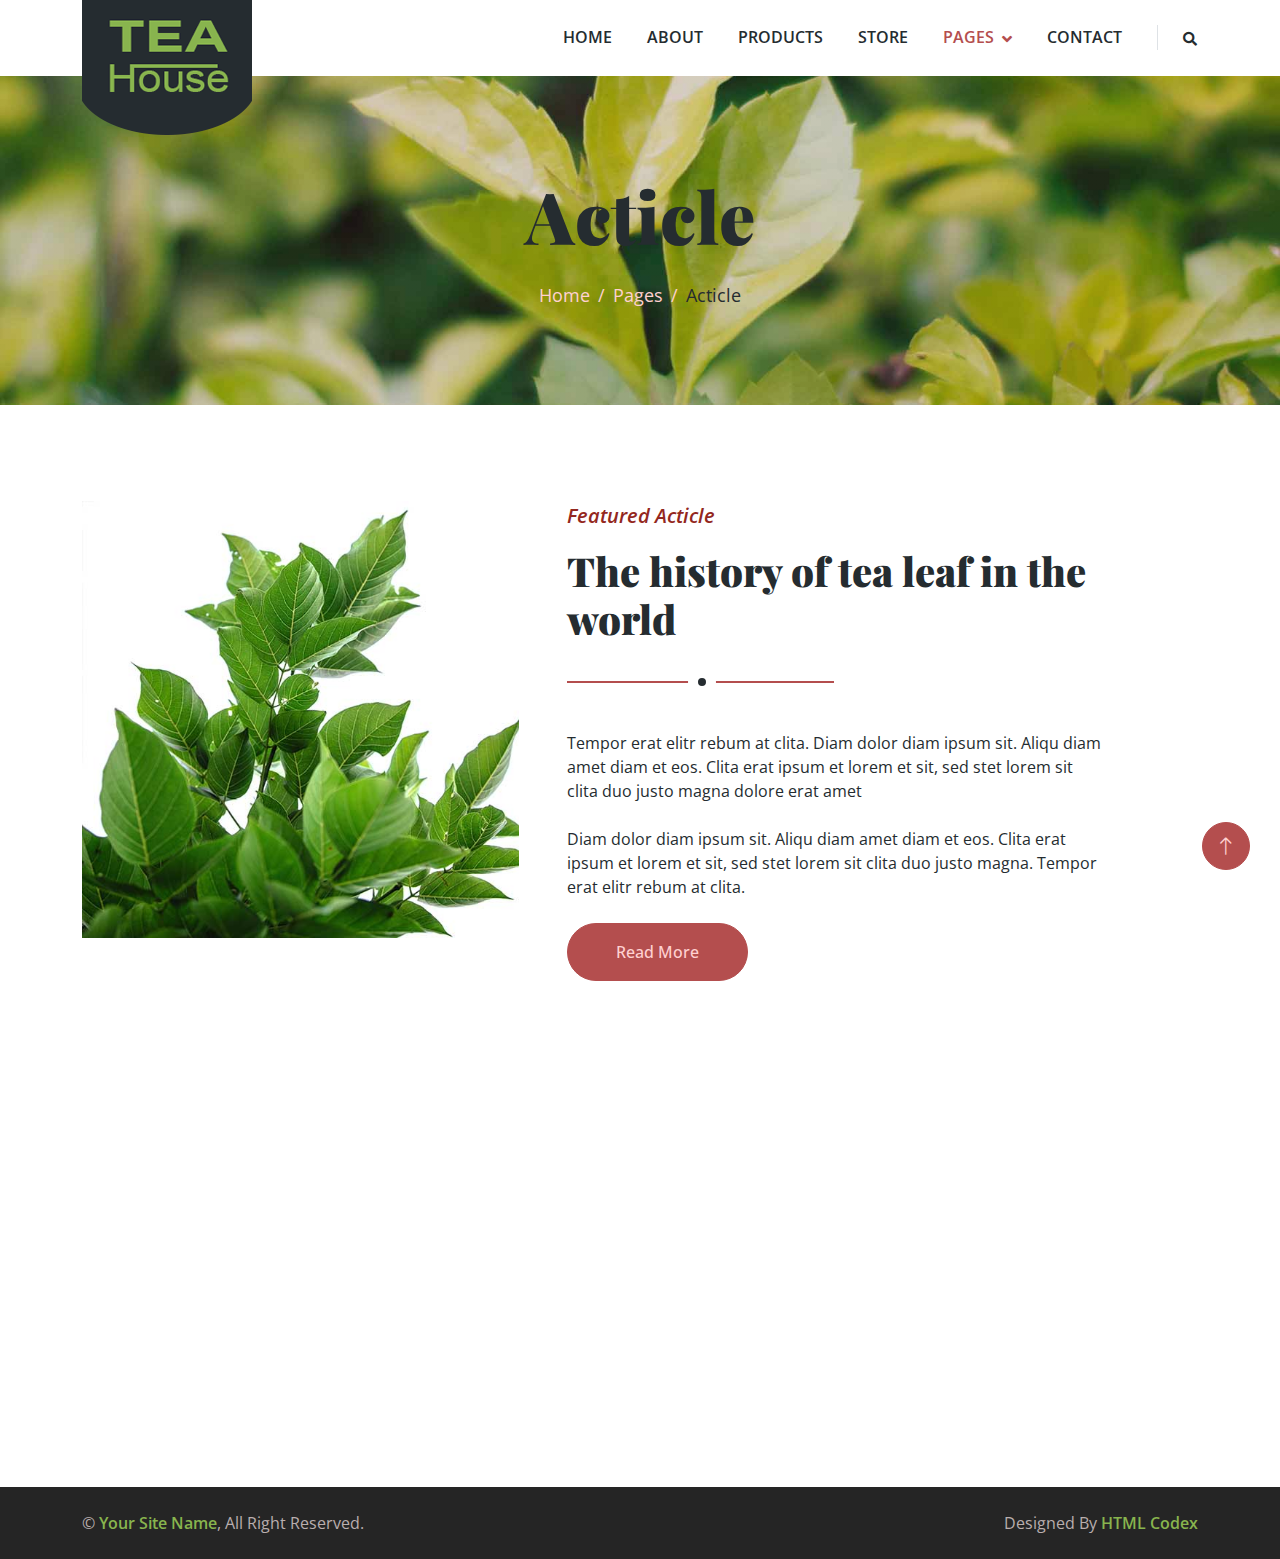
<file: blog.html>
<!DOCTYPE html>
<html lang="en">

<head>
    <meta charset="utf-8">
    <title>Tea House - Tea Shop Website Template</title>
    <meta content="width=device-width, initial-scale=1.0" name="viewport">
    <meta content="" name="keywords">
    <meta content="" name="description">

    <!-- Favicon -->
    <link href="img/favicon.ico" rel="icon">

    <!-- Google Web Fonts -->
    <link rel="preconnect" href="https://fonts.googleapis.com">
    <link rel="preconnect" href="https://fonts.gstatic.com" crossorigin>
    <link href="https://fonts.googleapis.com/css2?family=Open+Sans:wght@400;600&family=Playfair+Display:wght@700;900&display=swap" rel="stylesheet">

    <!-- Icon Font Stylesheet -->
    <link href="https://cdnjs.cloudflare.com/ajax/libs/font-awesome/5.10.0/css/all.min.css" rel="stylesheet">
    <link href="https://cdn.jsdelivr.net/npm/bootstrap-icons@1.4.1/font/bootstrap-icons.css" rel="stylesheet">

    <!-- Libraries Stylesheet -->
    <link href="lib/animate/animate.min.css" rel="stylesheet">
    <link href="lib/owlcarousel/assets/owl.carousel.min.css" rel="stylesheet">

    <!-- Customized Bootstrap Stylesheet -->
    <link href="css/bootstrap.min.css" rel="stylesheet">

    <!-- Template Stylesheet -->
    <link href="css/style.css" rel="stylesheet">
</head>

<body>
    <!-- Spinner Start -->
    <div id="spinner" class="show bg-white position-fixed translate-middle w-100 vh-100 top-50 start-50 d-flex align-items-center justify-content-center">
        <div class="spinner-border text-primary" role="status" style="width: 3rem; height: 3rem;"></div>
    </div>
    <!-- Spinner End -->

    
    <!-- Navbar Start -->
    <div class="container-fluid bg-white sticky-top">
        <div class="container">
            <nav class="navbar navbar-expand-lg bg-white navbar-light py-2 py-lg-0">
                <a href="index.html" class="navbar-brand">
                    <img class="img-fluid" src="img/logo.png" alt="Logo">
                </a>
                <button type="button" class="navbar-toggler ms-auto me-0" data-bs-toggle="collapse" data-bs-target="#navbarCollapse">
                    <span class="navbar-toggler-icon"></span>
                </button>
                <div class="collapse navbar-collapse" id="navbarCollapse">
                    <div class="navbar-nav ms-auto">
                        <a href="index.html" class="nav-item nav-link">Home</a>
                        <a href="about.html" class="nav-item nav-link">About</a>
                        <a href="product.html" class="nav-item nav-link">Products</a>
                        <a href="store.html" class="nav-item nav-link">Store</a>
                        <div class="nav-item dropdown">
                            <a href="#" class="nav-link dropdown-toggle active" data-bs-toggle="dropdown">Pages</a>
                            <div class="dropdown-menu bg-light rounded-0 m-0">
                                <a href="feature.html" class="dropdown-item">Features</a>
                                <a href="blog.html" class="dropdown-item active">Blog Article</a>
                                <a href="testimonial.html" class="dropdown-item">Testimonial</a>
                                <a href="404.html" class="dropdown-item">404 Page</a>
                            </div>
                        </div>
                        <a href="contact.html" class="nav-item nav-link">Contact</a>
                    </div>
                    <div class="border-start ps-4 d-none d-lg-block">
                        <button type="button" class="btn btn-sm p-0"><i class="fa fa-search"></i></button>
                    </div>
                </div>
            </nav>
        </div>
    </div>
    <!-- Navbar End -->


    <!-- Page Header Start -->
    <div class="container-fluid page-header py-5 mb-5 wow fadeIn" data-wow-delay="0.1s">
        <div class="container text-center py-5">
            <h1 class="display-2 text-dark mb-4 animated slideInDown">Acticle</h1>
            <nav aria-label="breadcrumb animated slideInDown">
                <ol class="breadcrumb justify-content-center mb-0">
                    <li class="breadcrumb-item"><a href="#">Home</a></li>
                    <li class="breadcrumb-item"><a href="#">Pages</a></li>
                    <li class="breadcrumb-item text-dark" aria-current="page">Acticle</li>
                </ol>
            </nav>
        </div>
    </div>
    <!-- Page Header End -->


    <!-- Article Start -->
    <div class="container-xxl py-5">
        <div class="container">
            <div class="row g-5">
                <div class="col-lg-5 wow fadeIn" data-wow-delay="0.1s">
                    <img class="img-fluid" src="img/article.jpg" alt="">
                </div>
                <div class="col-lg-6 wow fadeIn" data-wow-delay="0.5s">
                    <div class="section-title">
                        <p class="fs-5 fw-medium fst-italic text-primary">Featured Acticle</p>
                        <h1 class="display-6">The history of tea leaf in the world</h1>
                    </div>
                    <p class="mb-4">Tempor erat elitr rebum at clita. Diam dolor diam ipsum sit. Aliqu diam amet diam et eos. Clita erat ipsum et lorem et sit, sed stet lorem sit clita duo justo magna dolore erat amet</p>
                    <p class="mb-4">Diam dolor diam ipsum sit. Aliqu diam amet diam et eos. Clita erat ipsum et lorem et sit, sed stet lorem sit clita duo justo magna. Tempor erat elitr rebum at clita.</p>
                    <a href="" class="btn btn-primary rounded-pill py-3 px-5">Read More</a>
                </div>
            </div>
        </div>
    </div>
    <!-- Article End -->


    <!-- Footer Start -->
    <div class="container-fluid bg-dark footer mt-5 py-5 wow fadeIn" data-wow-delay="0.1s">
        <div class="container py-5">
            <div class="row g-5">
                <div class="col-lg-3 col-md-6">
                    <h4 class="text-primary mb-4">Our Office</h4>
                    <p class="mb-2"><i class="fa fa-map-marker-alt text-primary me-3"></i>123 Street, New York, USA</p>
                    <p class="mb-2"><i class="fa fa-phone-alt text-primary me-3"></i>+012 345 67890</p>
                    <p class="mb-2"><i class="fa fa-envelope text-primary me-3"></i>info@example.com</p>
                    <div class="d-flex pt-3">
                        <a class="btn btn-square btn-primary rounded-circle me-2" href=""><i class="fab fa-twitter"></i></a>
                        <a class="btn btn-square btn-primary rounded-circle me-2" href=""><i class="fab fa-facebook-f"></i></a>
                        <a class="btn btn-square btn-primary rounded-circle me-2" href=""><i class="fab fa-youtube"></i></a>
                        <a class="btn btn-square btn-primary rounded-circle me-2" href=""><i class="fab fa-linkedin-in"></i></a>
                    </div>
                </div>
                <div class="col-lg-3 col-md-6">
                    <h4 class="text-primary mb-4">Quick Links</h4>
                    <a class="btn btn-link" href="">About Us</a>
                    <a class="btn btn-link" href="">Contact Us</a>
                    <a class="btn btn-link" href="">Our Services</a>
                    <a class="btn btn-link" href="">Terms & Condition</a>
                    <a class="btn btn-link" href="">Support</a>
                </div>
                <div class="col-lg-3 col-md-6">
                    <h4 class="text-primary mb-4">Business Hours</h4>
                    <p class="mb-1">Monday - Friday</p>
                    <h6 class="text-light">09:00 am - 07:00 pm</h6>
                    <p class="mb-1">Saturday</p>
                    <h6 class="text-light">09:00 am - 12:00 pm</h6>
                    <p class="mb-1">Sunday</p>
                    <h6 class="text-light">Closed</h6>
                </div>
                <div class="col-lg-3 col-md-6">
                    <h4 class="text-primary mb-4">Newsletter</h4>
                    <p>Dolor amet sit justo amet elitr clita ipsum elitr est.</p>
                    <div class="position-relative w-100">
                        <input class="form-control bg-transparent w-100 py-3 ps-4 pe-5" type="text" placeholder="Your email">
                        <button type="button" class="btn btn-primary py-2 position-absolute top-0 end-0 mt-2 me-2">SignUp</button>
                    </div>
                </div>
            </div>
        </div>
    </div>
    <!-- Footer End -->


    <!-- Copyright Start -->
    <div class="container-fluid copyright py-4">
        <div class="container">
            <div class="row">
                <div class="col-md-6 text-center text-md-start mb-3 mb-md-0">
                    &copy; <a class="fw-medium" href="#">Your Site Name</a>, All Right Reserved.
                </div>
                <div class="col-md-6 text-center text-md-end">
                    <!--/*** This template is free as long as you keep the footer author’s credit link/attribution link/backlink. If you'd like to use the template without the footer author’s credit link/attribution link/backlink, you can purchase the Credit Removal License from "https://htmlcodex.com/credit-removal". Thank you for your support. ***/-->
                    Designed By <a class="fw-medium" href="https://htmlcodex.com">HTML Codex</a>
                </div>
            </div>
        </div>
    </div>
    <!-- Copyright End -->


    <!-- Back to Top -->
    <a href="#" class="btn btn-lg btn-primary btn-lg-square rounded-circle back-to-top"><i class="bi bi-arrow-up"></i></a>


    <!-- JavaScript Libraries -->
    <script src="https://ajax.googleapis.com/ajax/libs/jquery/3.6.1/jquery.min.js"></script>
    <script src="https://cdn.jsdelivr.net/npm/bootstrap@5.0.0/dist/js/bootstrap.bundle.min.js"></script>
    <script src="lib/wow/wow.min.js"></script>
    <script src="lib/easing/easing.min.js"></script>
    <script src="lib/waypoints/waypoints.min.js"></script>
    <script src="lib/owlcarousel/owl.carousel.min.js"></script>

    <!-- Template Javascript -->
    <script src="js/main.js"></script>
</body>

</html>
</file>
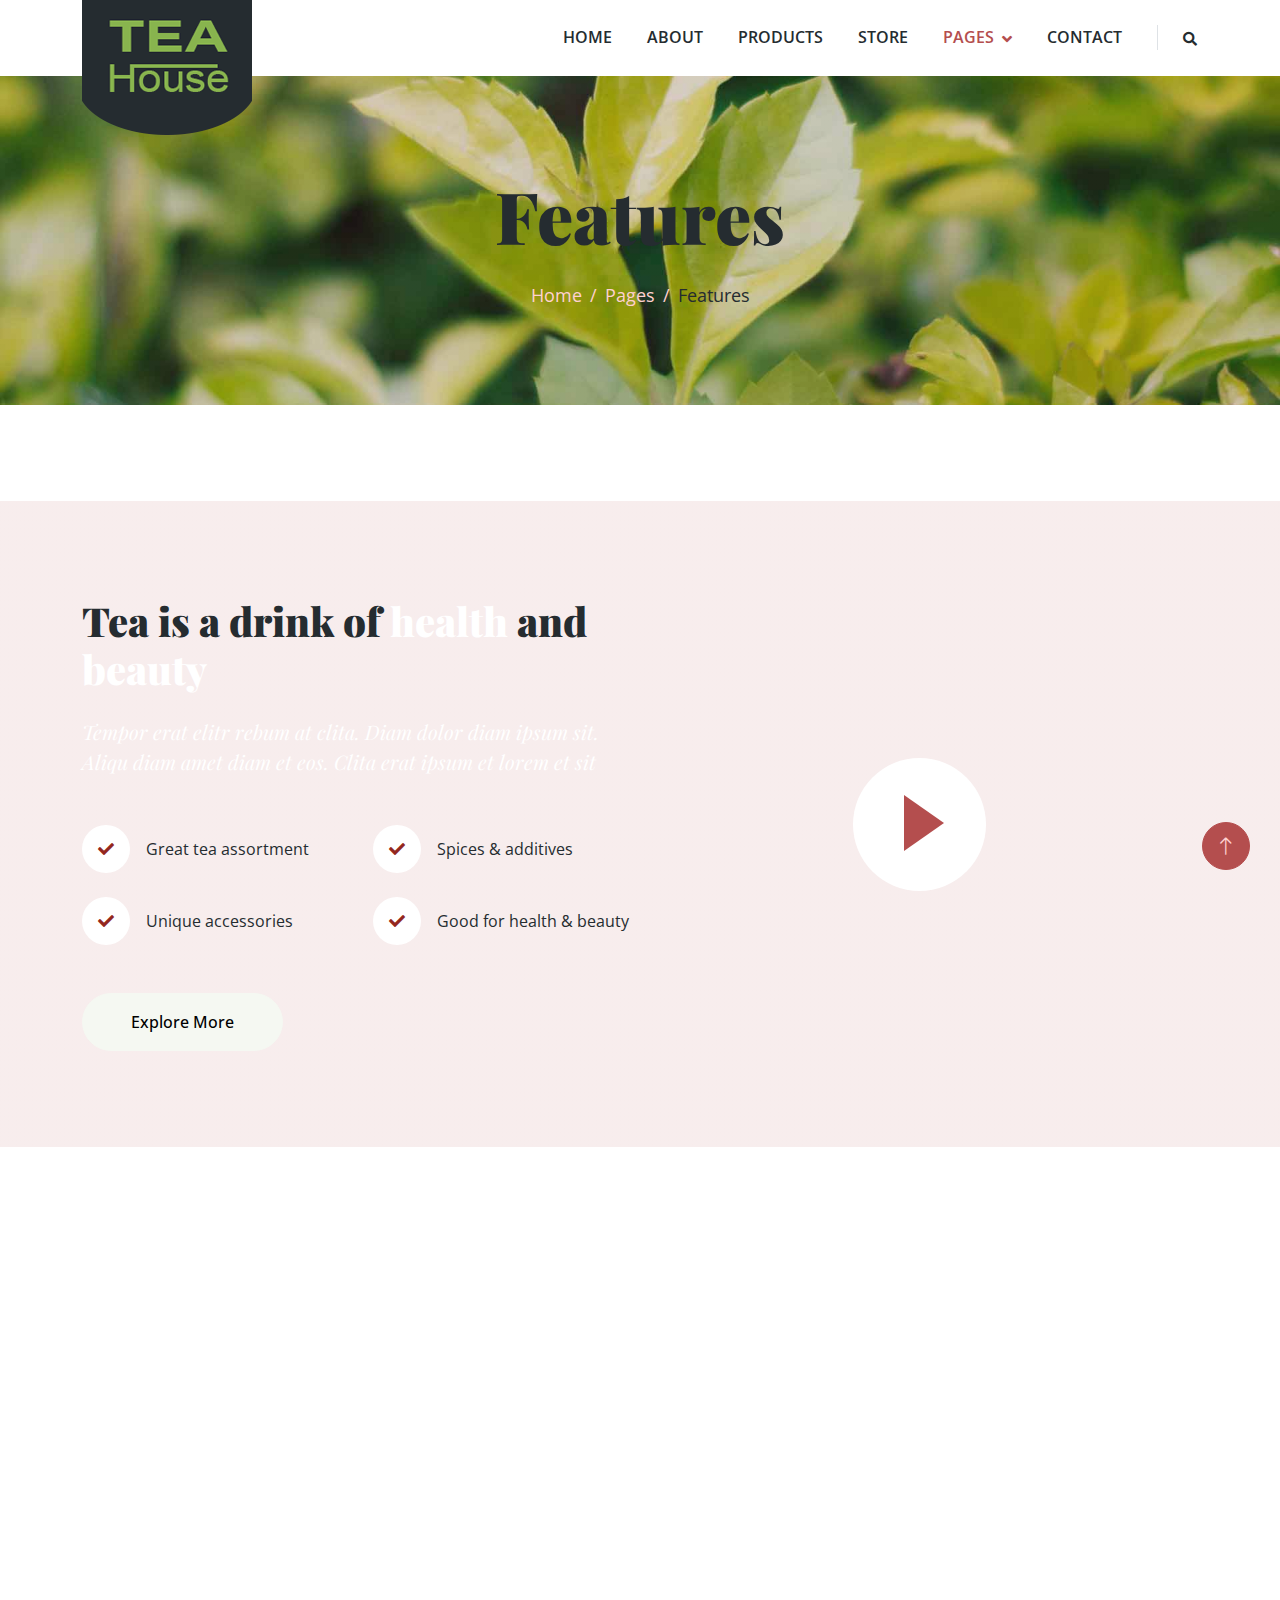
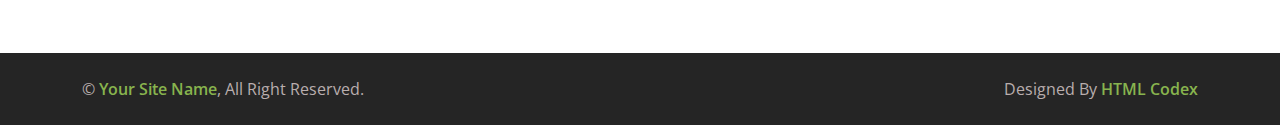
<file: feature.html>
<!DOCTYPE html>
<html lang="en">

<head>
    <meta charset="utf-8">
    <title>Tea House - Tea Shop Website Template</title>
    <meta content="width=device-width, initial-scale=1.0" name="viewport">
    <meta content="" name="keywords">
    <meta content="" name="description">

    <!-- Favicon -->
    <link href="img/favicon.ico" rel="icon">

    <!-- Google Web Fonts -->
    <link rel="preconnect" href="https://fonts.googleapis.com">
    <link rel="preconnect" href="https://fonts.gstatic.com" crossorigin>
    <link href="https://fonts.googleapis.com/css2?family=Open+Sans:wght@400;600&family=Playfair+Display:wght@700;900&display=swap" rel="stylesheet">

    <!-- Icon Font Stylesheet -->
    <link href="https://cdnjs.cloudflare.com/ajax/libs/font-awesome/5.10.0/css/all.min.css" rel="stylesheet">
    <link href="https://cdn.jsdelivr.net/npm/bootstrap-icons@1.4.1/font/bootstrap-icons.css" rel="stylesheet">

    <!-- Libraries Stylesheet -->
    <link href="lib/animate/animate.min.css" rel="stylesheet">
    <link href="lib/owlcarousel/assets/owl.carousel.min.css" rel="stylesheet">

    <!-- Customized Bootstrap Stylesheet -->
    <link href="css/bootstrap.min.css" rel="stylesheet">

    <!-- Template Stylesheet -->
    <link href="css/style.css" rel="stylesheet">
</head>

<body>
    <!-- Spinner Start -->
    <div id="spinner" class="show bg-white position-fixed translate-middle w-100 vh-100 top-50 start-50 d-flex align-items-center justify-content-center">
        <div class="spinner-border text-primary" role="status" style="width: 3rem; height: 3rem;"></div>
    </div>
    <!-- Spinner End -->

    
    <!-- Navbar Start -->
    <div class="container-fluid bg-white sticky-top">
        <div class="container">
            <nav class="navbar navbar-expand-lg bg-white navbar-light py-2 py-lg-0">
                <a href="index.html" class="navbar-brand">
                    <img class="img-fluid" src="img/logo.png" alt="Logo">
                </a>
                <button type="button" class="navbar-toggler ms-auto me-0" data-bs-toggle="collapse" data-bs-target="#navbarCollapse">
                    <span class="navbar-toggler-icon"></span>
                </button>
                <div class="collapse navbar-collapse" id="navbarCollapse">
                    <div class="navbar-nav ms-auto">
                        <a href="index.html" class="nav-item nav-link">Home</a>
                        <a href="about.html" class="nav-item nav-link">About</a>
                        <a href="product.html" class="nav-item nav-link">Products</a>
                        <a href="store.html" class="nav-item nav-link">Store</a>
                        <div class="nav-item dropdown">
                            <a href="#" class="nav-link dropdown-toggle active" data-bs-toggle="dropdown">Pages</a>
                            <div class="dropdown-menu bg-light rounded-0 m-0">
                                <a href="feature.html" class="dropdown-item active">Features</a>
                                <a href="blog.html" class="dropdown-item">Blog Article</a>
                                <a href="testimonial.html" class="dropdown-item">Testimonial</a>
                                <a href="404.html" class="dropdown-item">404 Page</a>
                            </div>
                        </div>
                        <a href="contact.html" class="nav-item nav-link">Contact</a>
                    </div>
                    <div class="border-start ps-4 d-none d-lg-block">
                        <button type="button" class="btn btn-sm p-0"><i class="fa fa-search"></i></button>
                    </div>
                </div>
            </nav>
        </div>
    </div>
    <!-- Navbar End -->


    <!-- Page Header Start -->
    <div class="container-fluid page-header py-5 mb-5 wow fadeIn" data-wow-delay="0.1s">
        <div class="container text-center py-5">
            <h1 class="display-2 text-dark mb-4 animated slideInDown">Features</h1>
            <nav aria-label="breadcrumb animated slideInDown">
                <ol class="breadcrumb justify-content-center mb-0">
                    <li class="breadcrumb-item"><a href="#">Home</a></li>
                    <li class="breadcrumb-item"><a href="#">Pages</a></li>
                    <li class="breadcrumb-item text-dark" aria-current="page">Features</li>
                </ol>
            </nav>
        </div>
    </div>
    <!-- Page Header End -->


    <!-- Video Start -->
    <div class="container-fluid video" style="margin-top: 6rem; margin-bottom: 6rem;">
        <div class="container">
            <div class="row g-0">
                <div class="col-lg-6 py-5 wow fadeIn" data-wow-delay="0.1s">
                    <div class="py-5">
                        <h1 class="display-6 mb-4">Tea is a drink of <span class="text-white">health</span> and <span class="text-white">beauty</span></h1>
                        <h5 class="fw-normal lh-base fst-italic text-white mb-5">Tempor erat elitr rebum at clita. Diam dolor diam ipsum sit. Aliqu diam amet diam et eos. Clita erat ipsum et lorem et sit</h5>
                        <div class="row g-4 mb-5">
                            <div class="col-sm-6">
                                <div class="d-flex align-items-center">
                                    <div class="flex-shrink-0 btn-lg-square bg-white text-primary rounded-circle me-3">
                                        <i class="fa fa-check"></i>
                                    </div>
                                    <span class="text-dark">Great tea assortment</span>
                                </div>
                            </div>
                            <div class="col-sm-6">
                                <div class="d-flex align-items-center">
                                    <div class="flex-shrink-0 btn-lg-square bg-white text-primary rounded-circle me-3">
                                        <i class="fa fa-check"></i>
                                    </div>
                                    <span class="text-dark">Spices & additives</span>
                                </div>
                            </div>
                            <div class="col-sm-6">
                                <div class="d-flex align-items-center">
                                    <div class="flex-shrink-0 btn-lg-square bg-white text-primary rounded-circle me-3">
                                        <i class="fa fa-check"></i>
                                    </div>
                                    <span class="text-dark">Unique accessories</span>
                                </div>
                            </div>
                            <div class="col-sm-6">
                                <div class="d-flex align-items-center">
                                    <div class="flex-shrink-0 btn-lg-square bg-white text-primary rounded-circle me-3">
                                        <i class="fa fa-check"></i>
                                    </div>
                                    <span class="text-dark">Good for health & beauty</span>
                                </div>
                            </div>
                        </div>
                        <a class="btn btn-light rounded-pill py-3 px-5" href="">Explore More</a>
                    </div>
                </div>
                <div class="col-lg-6 wow fadeIn" data-wow-delay="0.5s">
                    <div class="h-100 d-flex align-items-center justify-content-center" style="min-height: 300px;">
                        <button type="button" class="btn-play" data-bs-toggle="modal"
                            data-src="https://www.youtube.com/embed/DWRcNpR6Kdc" data-bs-target="#videoModal">
                            <span></span>
                        </button>
                    </div>
                </div>
            </div>
        </div>
    </div>
    <!-- Video End -->


    <!-- Video Modal Start -->
    <div class="modal modal-video fade" id="videoModal" tabindex="-1" aria-labelledby="exampleModalLabel" aria-hidden="true">
        <div class="modal-dialog">
            <div class="modal-content rounded-0">
                <div class="modal-header">
                    <h3 class="modal-title" id="exampleModalLabel">Youtube Video</h3>
                    <button type="button" class="btn-close" data-bs-dismiss="modal" aria-label="Close"></button>
                </div>
                <div class="modal-body">
                    <!-- 16:9 aspect ratio -->
                    <div class="ratio ratio-16x9">
                        <iframe class="embed-responsive-item" src="" id="video" allowfullscreen allowscriptaccess="always"
                            allow="autoplay"></iframe>
                    </div>
                </div>
            </div>
        </div>
    </div>
    <!-- Video Modal End -->


    <!-- Footer Start -->
    <div class="container-fluid bg-dark footer mt-5 py-5 wow fadeIn" data-wow-delay="0.1s">
        <div class="container py-5">
            <div class="row g-5">
                <div class="col-lg-3 col-md-6">
                    <h4 class="text-primary mb-4">Our Office</h4>
                    <p class="mb-2"><i class="fa fa-map-marker-alt text-primary me-3"></i>123 Street, New York, USA</p>
                    <p class="mb-2"><i class="fa fa-phone-alt text-primary me-3"></i>+012 345 67890</p>
                    <p class="mb-2"><i class="fa fa-envelope text-primary me-3"></i>info@example.com</p>
                    <div class="d-flex pt-3">
                        <a class="btn btn-square btn-primary rounded-circle me-2" href=""><i class="fab fa-twitter"></i></a>
                        <a class="btn btn-square btn-primary rounded-circle me-2" href=""><i class="fab fa-facebook-f"></i></a>
                        <a class="btn btn-square btn-primary rounded-circle me-2" href=""><i class="fab fa-youtube"></i></a>
                        <a class="btn btn-square btn-primary rounded-circle me-2" href=""><i class="fab fa-linkedin-in"></i></a>
                    </div>
                </div>
                <div class="col-lg-3 col-md-6">
                    <h4 class="text-primary mb-4">Quick Links</h4>
                    <a class="btn btn-link" href="">About Us</a>
                    <a class="btn btn-link" href="">Contact Us</a>
                    <a class="btn btn-link" href="">Our Services</a>
                    <a class="btn btn-link" href="">Terms & Condition</a>
                    <a class="btn btn-link" href="">Support</a>
                </div>
                <div class="col-lg-3 col-md-6">
                    <h4 class="text-primary mb-4">Business Hours</h4>
                    <p class="mb-1">Monday - Friday</p>
                    <h6 class="text-light">09:00 am - 07:00 pm</h6>
                    <p class="mb-1">Saturday</p>
                    <h6 class="text-light">09:00 am - 12:00 pm</h6>
                    <p class="mb-1">Sunday</p>
                    <h6 class="text-light">Closed</h6>
                </div>
                <div class="col-lg-3 col-md-6">
                    <h4 class="text-primary mb-4">Newsletter</h4>
                    <p>Dolor amet sit justo amet elitr clita ipsum elitr est.</p>
                    <div class="position-relative w-100">
                        <input class="form-control bg-transparent w-100 py-3 ps-4 pe-5" type="text" placeholder="Your email">
                        <button type="button" class="btn btn-primary py-2 position-absolute top-0 end-0 mt-2 me-2">SignUp</button>
                    </div>
                </div>
            </div>
        </div>
    </div>
    <!-- Footer End -->


    <!-- Copyright Start -->
    <div class="container-fluid copyright py-4">
        <div class="container">
            <div class="row">
                <div class="col-md-6 text-center text-md-start mb-3 mb-md-0">
                    &copy; <a class="fw-medium" href="#">Your Site Name</a>, All Right Reserved.
                </div>
                <div class="col-md-6 text-center text-md-end">
                    <!--/*** This template is free as long as you keep the footer author’s credit link/attribution link/backlink. If you'd like to use the template without the footer author’s credit link/attribution link/backlink, you can purchase the Credit Removal License from "https://htmlcodex.com/credit-removal". Thank you for your support. ***/-->
                    Designed By <a class="fw-medium" href="https://htmlcodex.com">HTML Codex</a>
                </div>
            </div>
        </div>
    </div>
    <!-- Copyright End -->


    <!-- Back to Top -->
    <a href="#" class="btn btn-lg btn-primary btn-lg-square rounded-circle back-to-top"><i class="bi bi-arrow-up"></i></a>


    <!-- JavaScript Libraries -->
    <script src="https://ajax.googleapis.com/ajax/libs/jquery/3.6.1/jquery.min.js"></script>
    <script src="https://cdn.jsdelivr.net/npm/bootstrap@5.0.0/dist/js/bootstrap.bundle.min.js"></script>
    <script src="lib/wow/wow.min.js"></script>
    <script src="lib/easing/easing.min.js"></script>
    <script src="lib/waypoints/waypoints.min.js"></script>
    <script src="lib/owlcarousel/owl.carousel.min.js"></script>

    <!-- Template Javascript -->
    <script src="js/main.js"></script>
</body>

</html>
</file>
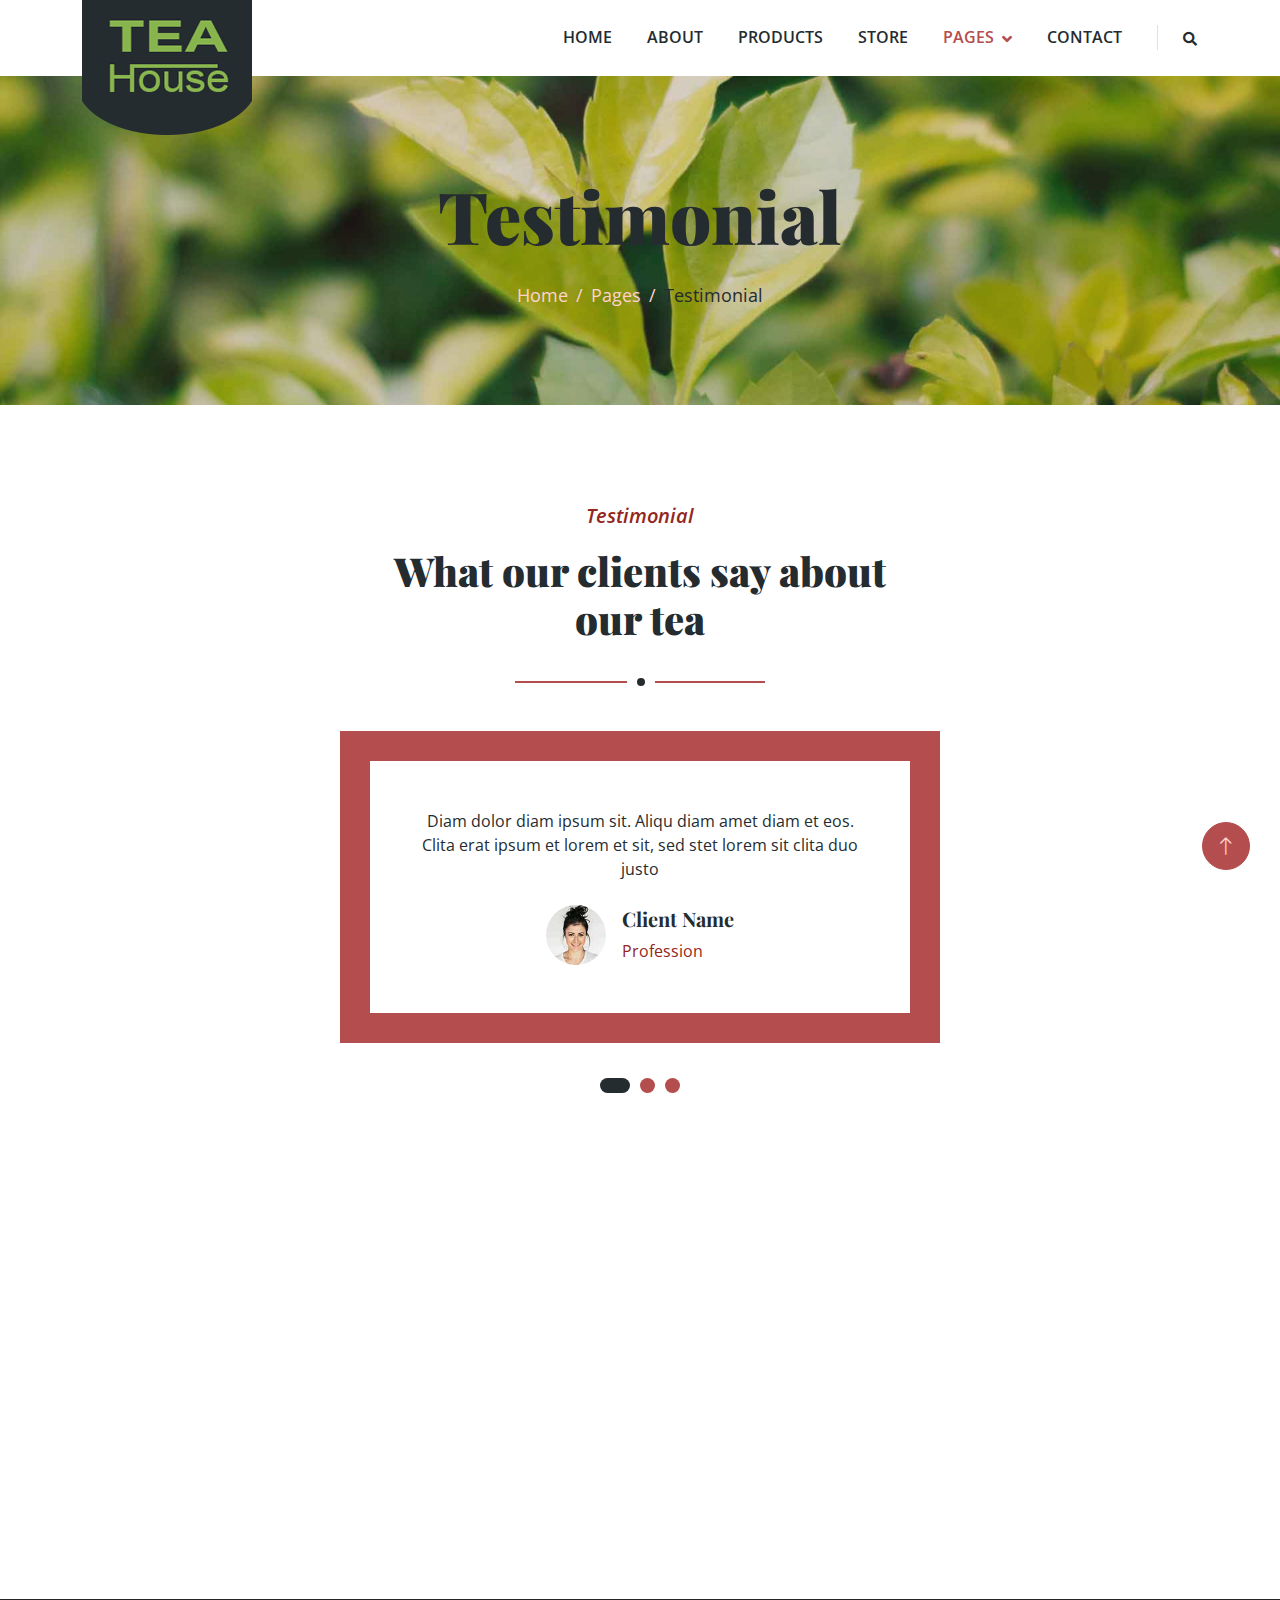
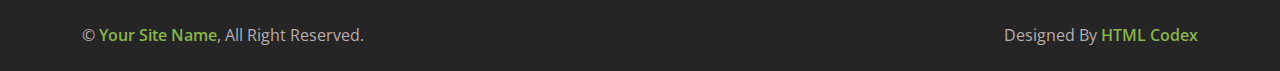
<file: testimonial.html>
<!DOCTYPE html>
<html lang="en">

<head>
    <meta charset="utf-8">
    <title>Tea House - Tea Shop Website Template</title>
    <meta content="width=device-width, initial-scale=1.0" name="viewport">
    <meta content="" name="keywords">
    <meta content="" name="description">

    <!-- Favicon -->
    <link href="img/favicon.ico" rel="icon">

    <!-- Google Web Fonts -->
    <link rel="preconnect" href="https://fonts.googleapis.com">
    <link rel="preconnect" href="https://fonts.gstatic.com" crossorigin>
    <link href="https://fonts.googleapis.com/css2?family=Open+Sans:wght@400;600&family=Playfair+Display:wght@700;900&display=swap" rel="stylesheet">

    <!-- Icon Font Stylesheet -->
    <link href="https://cdnjs.cloudflare.com/ajax/libs/font-awesome/5.10.0/css/all.min.css" rel="stylesheet">
    <link href="https://cdn.jsdelivr.net/npm/bootstrap-icons@1.4.1/font/bootstrap-icons.css" rel="stylesheet">

    <!-- Libraries Stylesheet -->
    <link href="lib/animate/animate.min.css" rel="stylesheet">
    <link href="lib/owlcarousel/assets/owl.carousel.min.css" rel="stylesheet">

    <!-- Customized Bootstrap Stylesheet -->
    <link href="css/bootstrap.min.css" rel="stylesheet">

    <!-- Template Stylesheet -->
    <link href="css/style.css" rel="stylesheet">
</head>

<body>
    <!-- Spinner Start -->
    <div id="spinner" class="show bg-white position-fixed translate-middle w-100 vh-100 top-50 start-50 d-flex align-items-center justify-content-center">
        <div class="spinner-border text-primary" role="status" style="width: 3rem; height: 3rem;"></div>
    </div>
    <!-- Spinner End -->

    
    <!-- Navbar Start -->
    <div class="container-fluid bg-white sticky-top">
        <div class="container">
            <nav class="navbar navbar-expand-lg bg-white navbar-light py-2 py-lg-0">
                <a href="index.html" class="navbar-brand">
                    <img class="img-fluid" src="img/logo.png" alt="Logo">
                </a>
                <button type="button" class="navbar-toggler ms-auto me-0" data-bs-toggle="collapse" data-bs-target="#navbarCollapse">
                    <span class="navbar-toggler-icon"></span>
                </button>
                <div class="collapse navbar-collapse" id="navbarCollapse">
                    <div class="navbar-nav ms-auto">
                        <a href="index.html" class="nav-item nav-link">Home</a>
                        <a href="about.html" class="nav-item nav-link">About</a>
                        <a href="product.html" class="nav-item nav-link">Products</a>
                        <a href="store.html" class="nav-item nav-link">Store</a>
                        <div class="nav-item dropdown">
                            <a href="#" class="nav-link dropdown-toggle active" data-bs-toggle="dropdown">Pages</a>
                            <div class="dropdown-menu bg-light rounded-0 m-0">
                                <a href="feature.html" class="dropdown-item">Features</a>
                                <a href="blog.html" class="dropdown-item">Blog Article</a>
                                <a href="testimonial.html" class="dropdown-item active">Testimonial</a>
                                <a href="404.html" class="dropdown-item">404 Page</a>
                            </div>
                        </div>
                        <a href="contact.html" class="nav-item nav-link">Contact</a>
                    </div>
                    <div class="border-start ps-4 d-none d-lg-block">
                        <button type="button" class="btn btn-sm p-0"><i class="fa fa-search"></i></button>
                    </div>
                </div>
            </nav>
        </div>
    </div>
    <!-- Navbar End -->


    <!-- Page Header Start -->
    <div class="container-fluid page-header py-5 mb-5 wow fadeIn" data-wow-delay="0.1s">
        <div class="container text-center py-5">
            <h1 class="display-2 text-dark mb-4 animated slideInDown">Testimonial</h1>
            <nav aria-label="breadcrumb animated slideInDown">
                <ol class="breadcrumb justify-content-center mb-0">
                    <li class="breadcrumb-item"><a href="#">Home</a></li>
                    <li class="breadcrumb-item"><a href="#">Pages</a></li>
                    <li class="breadcrumb-item text-dark" aria-current="page">Testimonial</li>
                </ol>
            </nav>
        </div>
    </div>
    <!-- Page Header End -->


    <!-- Testimonial Start -->
    <div class="container-fluid py-5">
        <div class="container">
            <div class="section-title text-center mx-auto wow fadeInUp" data-wow-delay="0.1s" style="max-width: 500px;">
                <p class="fs-5 fw-medium fst-italic text-primary">Testimonial</p>
                <h1 class="display-6">What our clients say about our tea</h1>
            </div>
            <div class="owl-carousel testimonial-carousel wow fadeInUp" data-wow-delay="0.5s">
                <div class="testimonial-item p-4 p-lg-5">
                    <p class="mb-4">Diam dolor diam ipsum sit. Aliqu diam amet diam et eos. Clita erat ipsum et lorem et sit, sed stet lorem sit clita duo justo</p>
                    <div class="d-flex align-items-center justify-content-center">
                        <img class="img-fluid flex-shrink-0" src="img/testimonial-1.jpg" alt="">
                        <div class="text-start ms-3">
                            <h5>Client Name</h5>
                            <span class="text-primary">Profession</span>
                        </div>
                    </div>
                </div>
                <div class="testimonial-item p-4 p-lg-5">
                    <p class="mb-4">Diam dolor diam ipsum sit. Aliqu diam amet diam et eos. Clita erat ipsum et lorem et sit, sed stet lorem sit clita duo justo</p>
                    <div class="d-flex align-items-center justify-content-center">
                        <img class="img-fluid flex-shrink-0" src="img/testimonial-2.jpg" alt="">
                        <div class="text-start ms-3">
                            <h5>Client Name</h5>
                            <span class="text-primary">Profession</span>
                        </div>
                    </div>
                </div>
                <div class="testimonial-item p-4 p-lg-5">
                    <p class="mb-4">Diam dolor diam ipsum sit. Aliqu diam amet diam et eos. Clita erat ipsum et lorem et sit, sed stet lorem sit clita duo justo</p>
                    <div class="d-flex align-items-center justify-content-center">
                        <img class="img-fluid flex-shrink-0" src="img/testimonial-3.jpg" alt="">
                        <div class="text-start ms-3">
                            <h5>Client Name</h5>
                            <span class="text-primary">Profession</span>
                        </div>
                    </div>
                </div>
            </div>
        </div>
    </div>
    <!-- Testimonial End -->

    <!-- Footer Start -->
    <div class="container-fluid bg-dark footer mt-5 py-5 wow fadeIn" data-wow-delay="0.1s">
        <div class="container py-5">
            <div class="row g-5">
                <div class="col-lg-3 col-md-6">
                    <h4 class="text-primary mb-4">Our Office</h4>
                    <p class="mb-2"><i class="fa fa-map-marker-alt text-primary me-3"></i>123 Street, New York, USA</p>
                    <p class="mb-2"><i class="fa fa-phone-alt text-primary me-3"></i>+012 345 67890</p>
                    <p class="mb-2"><i class="fa fa-envelope text-primary me-3"></i>info@example.com</p>
                    <div class="d-flex pt-3">
                        <a class="btn btn-square btn-primary rounded-circle me-2" href=""><i class="fab fa-twitter"></i></a>
                        <a class="btn btn-square btn-primary rounded-circle me-2" href=""><i class="fab fa-facebook-f"></i></a>
                        <a class="btn btn-square btn-primary rounded-circle me-2" href=""><i class="fab fa-youtube"></i></a>
                        <a class="btn btn-square btn-primary rounded-circle me-2" href=""><i class="fab fa-linkedin-in"></i></a>
                    </div>
                </div>
                <div class="col-lg-3 col-md-6">
                    <h4 class="text-primary mb-4">Quick Links</h4>
                    <a class="btn btn-link" href="">About Us</a>
                    <a class="btn btn-link" href="">Contact Us</a>
                    <a class="btn btn-link" href="">Our Services</a>
                    <a class="btn btn-link" href="">Terms & Condition</a>
                    <a class="btn btn-link" href="">Support</a>
                </div>
                <div class="col-lg-3 col-md-6">
                    <h4 class="text-primary mb-4">Business Hours</h4>
                    <p class="mb-1">Monday - Friday</p>
                    <h6 class="text-light">09:00 am - 07:00 pm</h6>
                    <p class="mb-1">Saturday</p>
                    <h6 class="text-light">09:00 am - 12:00 pm</h6>
                    <p class="mb-1">Sunday</p>
                    <h6 class="text-light">Closed</h6>
                </div>
                <div class="col-lg-3 col-md-6">
                    <h4 class="text-primary mb-4">Newsletter</h4>
                    <p>Dolor amet sit justo amet elitr clita ipsum elitr est.</p>
                    <div class="position-relative w-100">
                        <input class="form-control bg-transparent w-100 py-3 ps-4 pe-5" type="text" placeholder="Your email">
                        <button type="button" class="btn btn-primary py-2 position-absolute top-0 end-0 mt-2 me-2">SignUp</button>
                    </div>
                </div>
            </div>
        </div>
    </div>
    <!-- Footer End -->


    <!-- Copyright Start -->
    <div class="container-fluid copyright py-4">
        <div class="container">
            <div class="row">
                <div class="col-md-6 text-center text-md-start mb-3 mb-md-0">
                    &copy; <a class="fw-medium" href="#">Your Site Name</a>, All Right Reserved.
                </div>
                <div class="col-md-6 text-center text-md-end">
                    <!--/*** This template is free as long as you keep the footer author’s credit link/attribution link/backlink. If you'd like to use the template without the footer author’s credit link/attribution link/backlink, you can purchase the Credit Removal License from "https://htmlcodex.com/credit-removal". Thank you for your support. ***/-->
                    Designed By <a class="fw-medium" href="https://htmlcodex.com">HTML Codex</a>
                </div>
            </div>
        </div>
    </div>
    <!-- Copyright End -->


    <!-- Back to Top -->
    <a href="#" class="btn btn-lg btn-primary btn-lg-square rounded-circle back-to-top"><i class="bi bi-arrow-up"></i></a>


    <!-- JavaScript Libraries -->
    <script src="https://ajax.googleapis.com/ajax/libs/jquery/3.6.1/jquery.min.js"></script>
    <script src="https://cdn.jsdelivr.net/npm/bootstrap@5.0.0/dist/js/bootstrap.bundle.min.js"></script>
    <script src="lib/wow/wow.min.js"></script>
    <script src="lib/easing/easing.min.js"></script>
    <script src="lib/waypoints/waypoints.min.js"></script>
    <script src="lib/owlcarousel/owl.carousel.min.js"></script>

    <!-- Template Javascript -->
    <script src="js/main.js"></script>
</body>

</html>
</file>
<file: css/style.css>
/********** Template CSS **********/
:root {
    --primary: #b44e4e;
    --secondary: #FB9F38;
    --light: #ffd1d1;
    --dark: #252C30;
}

.back-to-top {
    position: fixed;
    display: none;
    right: 30px;
    bottom: 30px;
    z-index: 99;
}

.fw-medium {
    font-weight: 600;
}

.fw-bold {
    font-weight: 700;
}

.fw-black {
    font-weight: 900;
}


/*** Spinner ***/
#spinner {
    opacity: 0;
    visibility: hidden;
    transition: opacity .5s ease-out, visibility 0s linear .5s;
    z-index: 99999;
}

#spinner.show {
    transition: opacity .5s ease-out, visibility 0s linear 0s;
    visibility: visible;
    opacity: 1;
}


/*** Button ***/
.btn {
    transition: .5s;
    font-weight: 500;
}

.btn-primary,
.btn-outline-primary:hover {
    color: var(--light);
}

.btn-secondary,
.btn-outline-secondary:hover {
    color: var(--dark);
}

.btn-square {
    width: 38px;
    height: 38px;
}

.btn-sm-square {
    width: 32px;
    height: 32px;
}

.btn-lg-square {
    width: 48px;
    height: 48px;
}

.btn-square,
.btn-sm-square,
.btn-lg-square {
    padding: 0;
    display: flex;
    align-items: center;
    justify-content: center;
    font-weight: normal;
}


/*** Navbar ***/
.sticky-top {
    top: -150px;
    transition: .5s;
}

.navbar .navbar-brand {
    position: absolute;
    padding: 0;
    width: 170px;
    height: 135px;
    top: 0;
    left: 0;
}

.navbar .navbar-nav .nav-link {
    margin-right: 35px;
    padding: 25px 0;
    color: var(--dark);
    font-weight: 600;
    text-transform: uppercase;
    outline: none;
}

.navbar .navbar-nav .nav-link:hover,
.navbar .navbar-nav .nav-link.active {
    color: var(--primary);
}

.navbar .dropdown-toggle::after {
    border: none;
    content: "\f107";
    font-family: "Font Awesome 5 Free";
    font-weight: 900;
    vertical-align: middle;
    margin-left: 8px;
}

@media (max-width: 991.98px) {
    .navbar .navbar-brand {
        width: 126px;
        height: 100px;
    }

    .navbar .navbar-nav .nav-link  {
        margin-right: 0;
        padding: 10px 0;
    }

    .navbar .navbar-nav {
        margin-top: 75px;
        border-top: 1px solid #EEEEEE;
    }
}

@media (min-width: 992px) {
    .navbar .nav-item .dropdown-menu {
        display: block;
        border: none;
        margin-top: 0;
        top: 150%;
        opacity: 0;
        visibility: hidden;
        transition: .5s;
    }

    .navbar .nav-item:hover .dropdown-menu {
        top: 100%;
        visibility: visible;
        transition: .5s;
        opacity: 1;
    }
}


/*** Header ***/
.carousel-caption {
    top: 0;
    left: 0;
    right: 0;
    bottom: 0;
    display: flex;
    align-items: center;
    z-index: 1;
}

.carousel-control-prev,
.carousel-control-next {
    width: 15%;
}

.carousel-control-prev-icon,
.carousel-control-next-icon {
    width: 3.5rem;
    height: 3.5rem;
    border-radius: 3.5rem;
    background-color: var(--dark);
    border: 15px solid var(--dark);
}

@media (max-width: 768px) {
    #header-carousel .carousel-item {
        position: relative;
        min-height: 450px;
    }
    
    #header-carousel .carousel-item img {
        position: absolute;
        width: 100%;
        height: 100%;
        object-fit: cover;
    }
}

.page-header {
    background: linear-gradient(rgba(180, 78, 78, 0.1), rgba(180, 78, 78, 0.1)), url(../img/carousel-1.jpg) center center no-repeat;
    background-size: cover;
}

.page-header .breadcrumb-item+.breadcrumb-item::before {
    color: var(--light);
}

.page-header .breadcrumb-item,
.page-header .breadcrumb-item a {
    font-size: 18px;
    color: var(--light);
}


/*** Section Title ***/
.section-title {
    position: relative;
    margin-bottom: 3rem;
    padding-bottom: 2rem;
}

.section-title::before {
    position: absolute;
    content: "";
    width: 50%;
    height: 2px;
    bottom: 0;
    left: 0;
    background: var(--primary);
}

.section-title::after {
    position: absolute;
    content: "";
    width: 28px;
    height: 28px;
    bottom: -13px;
    left: calc(25% - 13px);
    background: var(--dark);
    border: 10px solid #FFFFFF;
    border-radius: 28px;
}

.section-title.text-center::before {
    left: 25%;
}

.section-title.text-center::after {
    left: calc(50% - 13px);
}


/*** Products ***/
.product {
    background: linear-gradient(rgba(180, 78, 78, 0.1), rgba(180, 78, 78, 0.1)), url(../img/product-bg.png) left bottom no-repeat;
    background-size: auto;
}

.product-carousel .owl-nav {
    display: flex;
    justify-content: center;
    margin-top: 30px;
}

.product-carousel .owl-nav .owl-prev,
.product-carousel .owl-nav .owl-next {
    margin: 0 10px;
    width: 55px;
    height: 55px;
    display: flex;
    align-items: center;
    justify-content: center;
    color: #FFFFFF;
    background: var(--primary);
    border-radius: 55px;
    box-shadow: 0 0 45px rgba(0, 0, 0, .15);
    font-size: 25px;
    transition: .5s;
}

.product-carousel .owl-nav .owl-prev:hover,
.product-carousel .owl-nav .owl-next:hover {
    background: #FFFFFF;
    color: var(--primary);
}


/*** About ***/
.video {
    background: linear-gradient(rgba(180, 78, 78, 0.1),rgba(180, 78, 78, 0.1)), url(https://media.istockphoto.com/id/1132208639/vector/leaf-background-material.jpg?s=612x612&w=0&k=20&c=O1JJjRYub89mf0z0N1ZeMIKTF4F9uf_rQGFUPTb701U=) center center no-repeat;
    background-size: cover;
}

.btn-play {
    position: relative;
    display: block;
    box-sizing: content-box;
    width: 65px;
    height: 75px;
    border-radius: 100%;
    border: none;
    outline: none !important;
    padding: 28px 30px 30px 38px;
    background: #FFFFFF;
}

.btn-play:before {
    content: "";
    position: absolute;
    z-index: 0;
    left: 50%;
    top: 50%;
    transform: translateX(-50%) translateY(-50%);
    display: block;
    width: 120px;
    height: 120px;
    background: #FFFFFF;
    border-radius: 100%;
    animation: pulse-border 1500ms ease-out infinite;
}

.btn-play:after {
    content: "";
    position: absolute;
    z-index: 1;
    left: 50%;
    top: 50%;
    transform: translateX(-50%) translateY(-50%);
    display: block;
    width: 120px;
    height: 120px;
    background: #FFFFFF;
    border-radius: 100%;
    transition: all 200ms;
}

.btn-play span {
    display: block;
    position: relative;
    z-index: 3;
    width: 0;
    height: 0;
    left: 13px;
    border-left: 40px solid var(--primary);
    border-top: 28px solid transparent;
    border-bottom: 28px solid transparent;
}

@keyframes pulse-border {
    0% {
        transform: translateX(-50%) translateY(-50%) translateZ(0) scale(1);
        opacity: 1;
    }

    100% {
        transform: translateX(-50%) translateY(-50%) translateZ(0) scale(2);
        opacity: 0;
    }
}

.modal-video .modal-dialog {
    position: relative;
    max-width: 800px;
    margin: 60px auto 0 auto;
}

.modal-video .modal-body {
    position: relative;
    padding: 0px;
}

.modal-video .close {
    position: absolute;
    width: 30px;
    height: 30px;
    right: 0px;
    top: -30px;
    z-index: 999;
    font-size: 30px;
    font-weight: normal;
    color: #FFFFFF;
    background: #000000;
    opacity: 1;
}


/*** Store ***/
.store-item .store-overlay {
    position: absolute;
    top: 0;
    left: 0;
    width: 100%;
    height: 100%;
    display: flex;
    flex-direction: column;
    align-items: center;
    justify-content: center;
    background: rgba(180, 78, 78, 0.3);
    opacity: 0;
    transition: .5s;
}

.store-item:hover .store-overlay {
    opacity: 1;
}


/*** Contact ***/
.contact .btn-square {
    width: 100px;
    height: 100px;
    border: 20px solid var(--light);
    background: var(--primary);
    border-radius: 50px;
}


/*** Testimonial ***/
.testimonial {
    background: linear-gradient(rgba(180, 78, 78, 0.1), rgba(180, 78, 78, 0.1)), url(../img/product-bg.png) left bottom no-repeat;
    background-size: cover;
}

.testimonial-item {
    margin: 0 auto;
    max-width: 600px;
    text-align: center;
    background: #FFFFFF;
    border: 30px solid var(--primary);
}

.testimonial-item img {
    width: 60px !important;
    height: 60px !important;
    border-radius: 60px;
}

.testimonial-carousel .owl-dots {
    margin-top: 35px;
    display: flex;
    align-items: flex-end;
    justify-content: center;
}

.testimonial-carousel .owl-dot {
    position: relative;
    display: inline-block;
    margin: 0 5px;
    width: 15px;
    height: 15px;
    background: var(--primary);
    border-radius: 15px;
    transition: .5s;
}

.testimonial-carousel .owl-dot.active {
    width: 30px;
    background: var(--dark);
}


/*** Footer ***/
.footer {
    color: #b9aeae;
}

.footer .btn.btn-link {
    display: block;
    margin-bottom: 5px;
    padding: 0;
    text-align: left;
    color: #b9aeae;
    font-weight: normal;
    text-transform: capitalize;
    transition: .3s;
}

.footer .btn.btn-link::before {
    position: relative;
    content: "\f105";
    font-family: "Font Awesome 5 Free";
    font-weight: 900;
    color: var(--primary);
    margin-right: 10px;
}

.footer .btn.btn-link:hover {
    color: #b44e4e;
    letter-spacing: 1px;
    box-shadow: none;
}

.copyright {
    color: #b9aeae;
}

.copyright {
    background: #252525;
}

.copyright a:hover {
    color: #FFFFFF !important;
}
</file>
